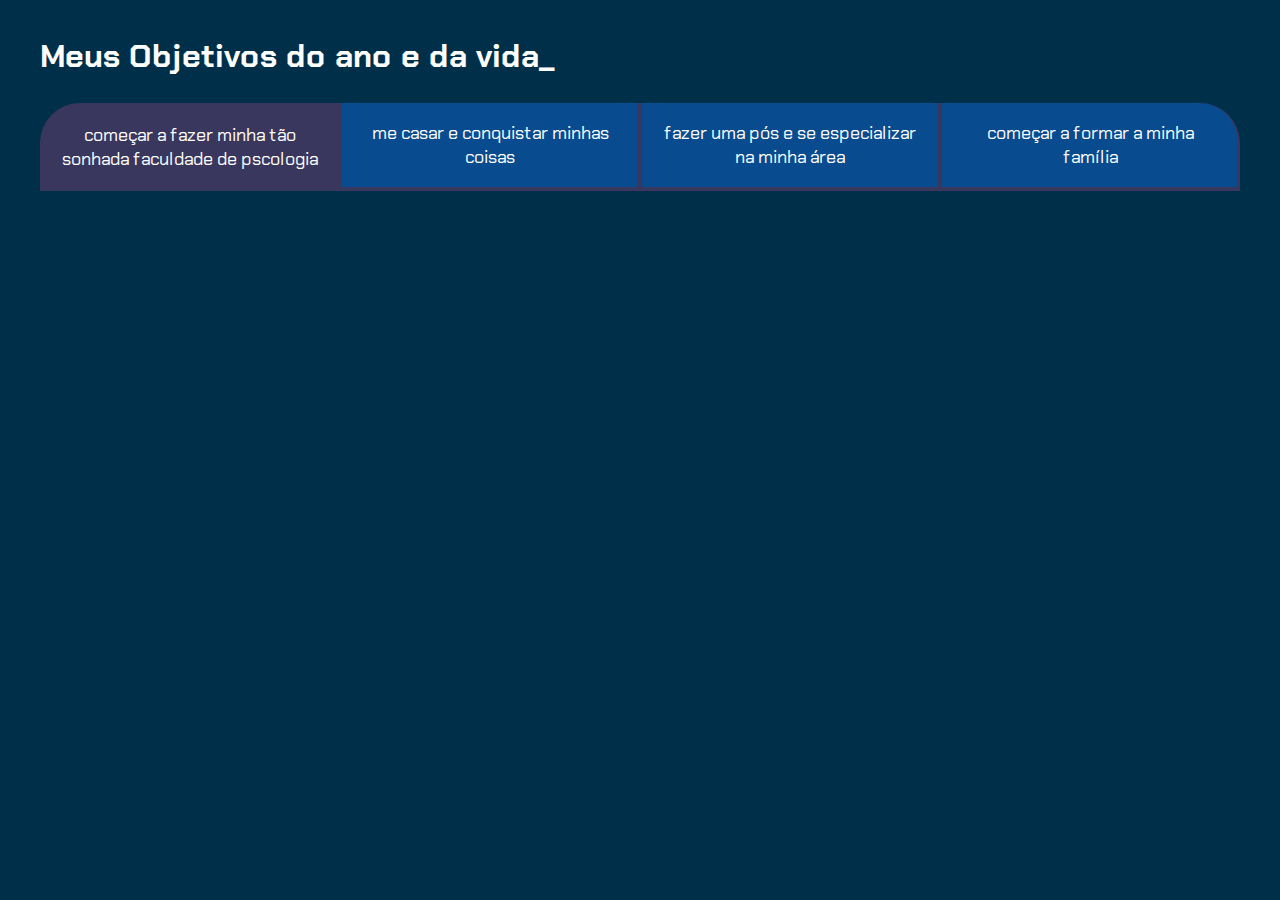
<file: index.html>
<!DOCTYPE html>
<html lang="pt-br">

<head>
    <meta charset="UTF-8">
    <meta name="viewport" content="width=device-width, initial-scale=1.0">
    <title>Meus objetivos do ano e da vida</title>
    <link rel="stylesheet" href="style.css">
</head>

<body>
    <section class="conteudo-principal">
        <h2 class="titulo-principal">Meus Objetivos do ano e da vida<span>_</span></h2>
        <div class="botoes">
            <button class="botao ativo">começar a fazer minha tão sonhada faculdade de pscologia</button>
            <button class="botao">me casar e conquistar minhas coisas</button>
            <button class="botao">fazer uma pós e se especializar na minha área</button>
            <button class="botao">começar a formar a minha família</button>
        </div>
    </section>
</body>

</html>
</file>
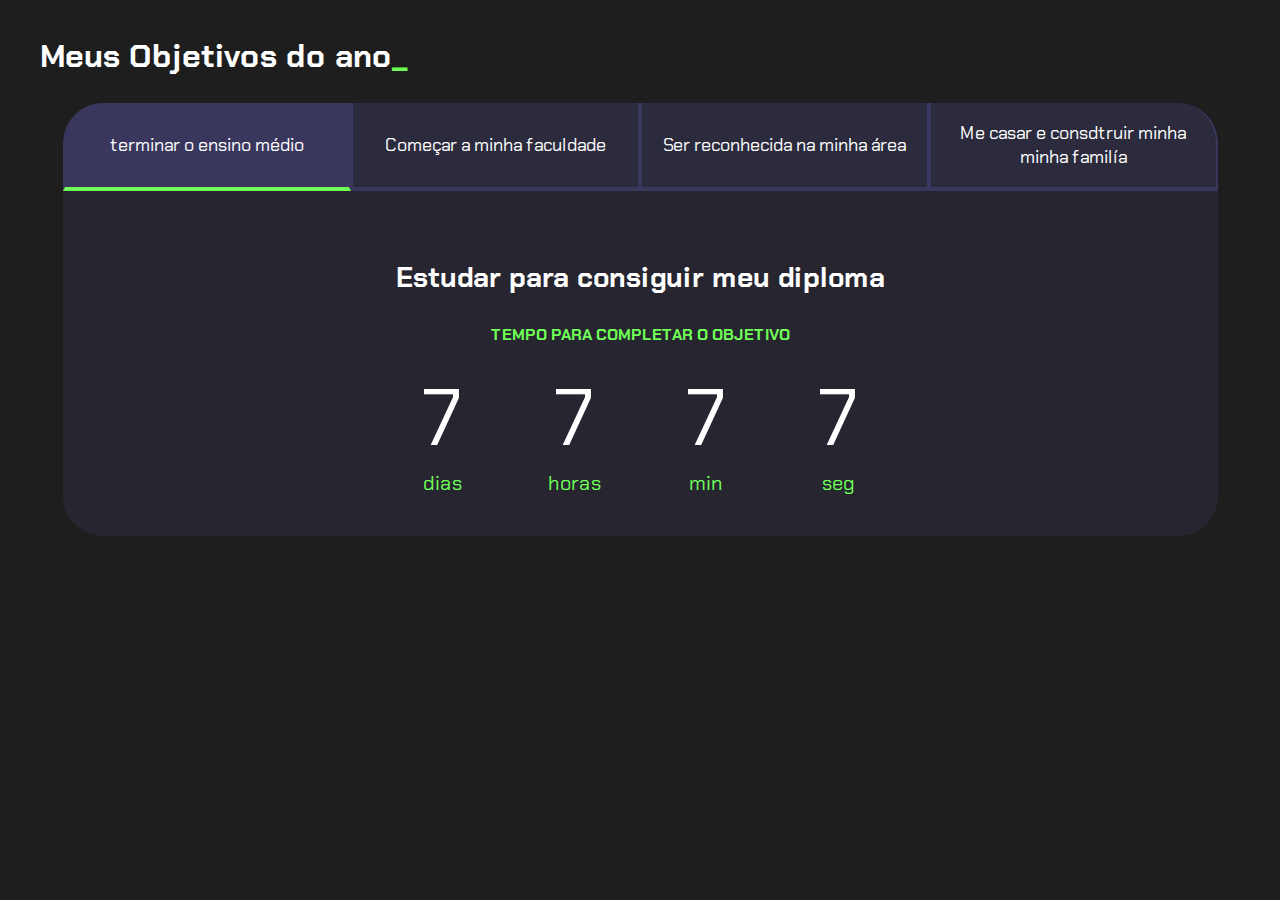
<file: CARALHO DE PASTA/index.html>
<!DOCTYPE html>
<html lang="pt-br">

<head>
    <meta charset="UTF-8">
    <meta name="viewport" content="width=device-width, initial-scale=1.0">
    <title>Meus objetivos do ano</title>
    <link rel="stylesheet" href="style.css">
</head>

<body>
    <section class="conteudo-principal">
        <h2 class="titulo-principal">Meus Objetivos do ano<span>_</span></h2>
        <div class="conteudo">
            <div class="botoes">
                <button class="botao ativo">terminar o ensino médio</button>
                <button class="botao">Começar a minha faculdade</button>
                <button class="botao">Ser reconhecida na minha área</button>
                <button class="botao">Me casar e consdtruir minha minha familía</button>
            </div>
            <div class="abas-textos">
                <div class="aba-conteudo ativo">
                    <h3 class="aba-conteudo-titulo-principal">Estudar para consiguir meu diploma</h3>
                    <h4 class="aba-conteudo-titulo-secundario">Tempo para completar o objetivo</h4>
                    <div class="contador">
                        <div class="contador-digito">
                            <p class="contador-digito-numero">7</p>
                            <p class="contador-digito-texto">dias</p>
                        </div>
                        <div class="contador-digito">
                            <p class="contador-digito-numero">7</p>
                            <p class="contador-digito-texto">horas</p>
                        </div>
                        <div class="contador-digito">
                            <p class="contador-digito-numero">7</p>
                            <p class="contador-digito-texto">min</p>
                        </div>
                        <div class="contador-digito">
                            <p class="contador-digito-numero">7</p>
                            <p class="contador-digito-texto">seg</p>
                        </div>
                    </div>
                </div>
                <div class="aba-conteudo">
                    <h3 class="aba-conteudo-titulo-principal">Criar 5 projetos em Javascript</h3>
                    <h4 class="aba-conteudo-titulo-secundario">Tempo para completar o objetivo</h4>
                    <div class="contador"></div>
                </div>
                <div class="aba-conteudo">
                    <h3 class="aba-conteudo-titulo-principal">Criar um portfolio com os meus 3 melhores projetos</h3>
                    <h4 class="aba-conteudo-titulo-secundario">Tempo para completar o objetivo</h4>
                    <div class="contador"></div>
                </div>
                <div class="aba-conteudo">
                    <h3 class="aba-conteudo-titulo-principal">Atualizar meu curriculo com os certificados da Alura</h3>
                    <h4 class="aba-conteudo-titulo-secundario">Tempo para completar o objetivo</h4>
                    <div class="contador"></div>
                </div>
            </div>
        </div>
    </section>
    <script src="main.js"></script>
</body>

</html>
</file>
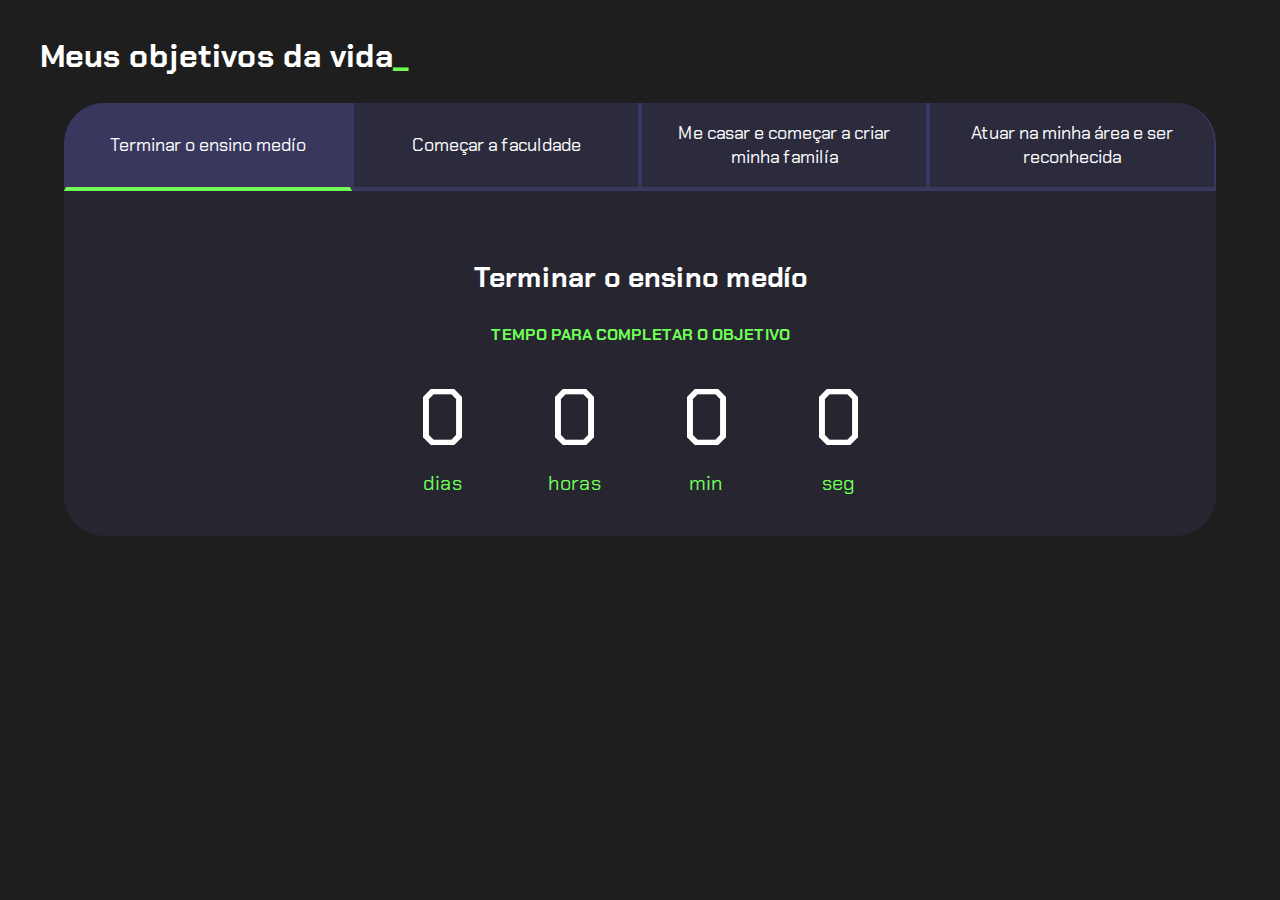
<file: projeto-de-vida-main/CARALHO DE PASTA/index.html>
<!DOCTYPE html>
<html lang="pt-br">

<head>
    <meta charset="UTF-8">
    <meta name="viewport" content="width=device-width, initial-scale=1.0">
    <title>Meus objetivos do ano</title>
    <link rel="stylesheet" href="style.css">
</head>

<body>
    <section class="conteudo-principal">
        <h2 class="titulo-principal">Meus objetivos da vida<span>_</span></h2>
        <div class="conteudo">
            <div class="botoes">
                <button class="botao ativo">Terminar o ensino medío</button>
                <button class="botao">Começar a faculdade</button>
                <button class="botao">Me casar e começar a criar minha familía</button>
                <button class="botao">Atuar na minha área e ser reconhecida</button>
            </div>
            <div class="abas-textos">
                <div class="aba-conteudo ativo">
                    <h3 class="aba-conteudo-titulo-principal">Terminar o ensino medío</h3>
                    <h4 class="aba-conteudo-titulo-secundario">Tempo para completar o objetivo</h4>
                    <div class="contador">
                        <div class="contador-digito">
                            <p class="contador-digito-numero" id="dias0"></p>
                            <p class="contador-digito-texto">dias</p>
                        </div>
                        <div class="contador-digito">
                            <p class="contador-digito-numero" id="horas0"></p>
                            <p class="contador-digito-texto">horas</p>
                        </div>
                        <div class="contador-digito">
                            <p class="contador-digito-numero" id="min0"></p>
                            <p class="contador-digito-texto">min</p>
                        </div>
                        <div class="contador-digito">
                            <p class="contador-digito-numero" id="seg0"></p>
                            <p class="contador-digito-texto">seg</p>
                        </div>
                    </div>
                </div>
                <div class="aba-conteudo">
                    <h3 class="aba-conteudo-titulo-principal">Começar a faculdade</h3>
                    <h4 class="aba-conteudo-titulo-secundario">Tempo para completar o objetivo</h4>
                    <div class="contador">
                        <div class="contador-digito">
                            <p class="contador-digito-numero" id="dias1"></p>
                            <p class="contador-digito-texto">dias</p>
                        </div>
                        <div class="contador-digito">
                            <p class="contador-digito-numero" id="horas1"></p>
                            <p class="contador-digito-texto">horas</p>
                        </div>
                </div>
                <div class="aba-conteudo">
                    <h3 class="aba-conteudo-titulo-principal">Me casar e começar a criar minha familía</h3>
                    <h4 class="aba-conteudo-titulo-secundario">Tempo para completar o objetivo</h4>
                    <div class="contador">
                        <div class="contador-digito">
                            <p class="contador-digito-numero" id="dias2"></p>
                            <p class="contador-digito-texto">dias</p>
                        </div>
                        <div class="contador-digito">
                            <p class="contador-digito-numero" id="horas2"></p>
                            <p class="contador-digito-texto">horas</p>
                        </div>
                        <div class="contador-digito">
                            <p class="contador-digito-numero" id="min2"></p>
                            <p class="contador-digito-texto">min</p>
                        </div>
                        <div class="contador-digito">
                            <p class="contador-digito-numero" id="seg2"></p>
                            <p class="contador-digito-texto">seg</p>
                        </div>
                 </div>
                </div>
                <div class="aba-conteudo">
                    <h3 class="aba-conteudo-titulo-principal">Atuar na minha área e ser reconhecida</h3>
                    <h4 class="aba-conteudo-titulo-secundario">Tempo para completar o objetivo</h4>
                    <div class="contador">
                        <div class="contador-digito">
                            <p class="contador-digito-numero" id="dias3"></p>
                            <p class="contador-digito-texto">dias</p>
                        </div>
                        <div class="contador-digito">
                            <p class="contador-digito-numero" id="horas3"></p>
                            <p class="contador-digito-texto">horas</p>
                        </div>
                        <div class="contador-digito">
                            <p class="contador-digito-numero" id="min3"></p>
                            <p class="contador-digito-texto">min</p>
                        </div>
                        <div class="contador-digito">
                            <p class="contador-digito-numero" id="seg3"></p>
                            <p class="contador-digito-texto">seg</p>
                        </div>
                    </div>
                </div>
            </div>
        </div>
    </section>
    <script src="main.js"></script>
</body>

</html>
</file>
<file: style.css>
@import url('https://fonts.googleapis.com/css2?family=Chakra+Petch:wght@400;700&display=swap');

  :root {
    --cor-de-fundo: #003049;
    --branco: #FFFFFF;
    --botao-ativo: #3A375E;
    --botao-inativo: rgba(16, 101, 212, 0.5);
}

body {
    background-color: var(--cor-de-fundo);
    color: var(--branco);
    font-family: 'Chakra Petch', sans-serif;
}


.conteudo-principal {
    display: flex;
    flex-direction: column;
    justify-content: center;
    align-items: center;
    max-width: 1200px;
    width: 100%;
    margin: 0 auto;
}

.titulo-principal {
    text-align: left;
    width: 100%;
    font-size: 32px;
}

.titulo-principal span {
    color: var(--verde);
}


.botao {
    font-family: 'Chakra Petch', sans-serif;
    background-color: var(--botao-inativo);
    color: var(--branco);
    display: flex;
    justify-content: center;
    padding: 1em;
    font-size: 18px;
    align-items: center;
    width: 100%;
    border-bottom: 4px solid var(--botao-ativo);
    border-left: 2px solid var(--botao-ativo);
    border-right: 2px solid var(--botao-ativo);
    border-top: none;
}

.botao:first-child {
    border-radius: 40px 40px 0 0;
}

.botoes {
    display: block;
}

.botao.ativo {
    background-color: var(--botao-ativo);
    border-bottom: 4px solid var(--verde);
}

.abas-textos {
    background-color: var(--texto-fundo);
    padding: 40px;
    border-radius: 0 0 40px 40px;
}

.aba-conteudo.ativo {
    display: block;
}

.aba-conteudo {
    display: none;
}

.aba-conteudo-titulo-principal {
    font-size: 28px;
    text-align: center;
}

.aba-conteudo-titulo-secundario {
    text-align: center;
    color: var(--verde);
    text-transform: uppercase;
}

.contador {
    display: flex;
    justify-content: center;
    flex-wrap: wrap;
}

.contador-digito {
    padding: 0 16px;
    text-align: center;
    min-width: 100px;
}

.contador-digito-numero {
    font-size: 80px;
    margin: 0;

}

.contador-digito-texto {
    color: var(--verde);
    font-size: 20px;
    margin: 0;

}

@media screen and (min-width: 768px) {
    .botoes {
        display: flex;
    }

    .botao:first-child {
        border-radius: 40px 0 0 0;
    }

    .botao:last-child {
        border-radius: 0 40px 0 0;
    }
}

.ativo {
  background-color: var(--botao-ativo);
  border-bottom: 4px solid var(--verde);
}
</file>
<file: CARALHO DE PASTA/style.css>
@import url('https://fonts.googleapis.com/css2?family=Chakra+Petch:wght@400;700&display=swap');

:root {
    --cor-de-fundo: #1E1E1E;
    --verde: #6FFF57;
    --branco: #FFFFFF;
    --botao-ativo: #3A375E;
    --botao-inativo: rgba(58, 55, 94, 0.5);
    --texto-fundo: rgba(58, 55, 94, 0.3);
}

body {
    background-color: var(--cor-de-fundo);
    color: var(--branco);
    font-family: 'Chakra Petch', sans-serif;
}


.conteudo-principal {
    display: flex;
    flex-direction: column;
    justify-content: center;
    align-items: center;
    max-width: 1200px;
    width: 100%;
    margin: 0 auto;
}

.titulo-principal {
    text-align: left;
    width: 100%;
    font-size: 32px;
}

.titulo-principal span {
    color: var(--verde);
}


.botao {
    font-family: 'Chakra Petch', sans-serif;
    background-color: var(--botao-inativo);
    color: var(--branco);
    display: flex;
    justify-content: center;
    padding: 1em;
    font-size: 18px;
    align-items: center;
    width: 100%;
    border-bottom: 4px solid var(--botao-ativo);
    border-left: 2px solid var(--botao-ativo);
    border-right: 2px solid var(--botao-ativo);
    border-top: none;
}

.botao:first-child {
    border-radius: 40px 40px 0 0;
}

.botoes {
    display: block;
}

.botao.ativo {
    background-color: var(--botao-ativo);
    border-bottom: 4px solid var(--verde);
}

.abas-textos {
    background-color: var(--texto-fundo);
    padding: 40px;
    border-radius: 0 0 40px 40px;
}

.aba-conteudo.ativo {
    display: block;
}

.aba-conteudo {
    display: none;
}

.aba-conteudo-titulo-principal {
    font-size: 28px;
    text-align: center;
}

.aba-conteudo-titulo-secundario {
    text-align: center;
    color: var(--verde);
    text-transform: uppercase;
}

.contador {
    display: flex;
    justify-content: center;
    flex-wrap: wrap;
}

.contador-digito {
    padding: 0 16px;
    text-align: center;
    min-width: 100px;
}

.contador-digito-numero {
    font-size: 80px;
    margin: 0;

}

.contador-digito-texto {
    color: var(--verde);
    font-size: 20px;
    margin: 0;

}

@media screen and (min-width: 768px) {
    .botoes {
        display: flex;
    }

    .botao:first-child {
        border-radius: 40px 0 0 0;
    }

    .botao:last-child {
        border-radius: 0 40px 0 0;
    }
}
</file>
<file: projeto-de-vida-main/CARALHO DE PASTA/style.css>
@import url('https://fonts.googleapis.com/css2?family=Chakra+Petch:wght@400;700&display=swap');

:root {
    --cor-de-fundo: #1E1E1E;
    --verde: #6FFF57;
    --branco: #FFFFFF;
    --botao-ativo: #3A375E;
    --botao-inativo: rgba(58, 55, 94, 0.5);
    --texto-fundo: rgba(58, 55, 94, 0.3);
}

body {
    background-color: var(--cor-de-fundo);
    color: var(--branco);
    font-family: 'Chakra Petch', sans-serif;
}


.conteudo-principal {
    display: flex;
    flex-direction: column;
    justify-content: center;
    align-items: center;
    max-width: 1200px;
    width: 100%;
    margin: 0 auto;
}

.titulo-principal {
    text-align: left;
    width: 100%;
    font-size: 32px;
}

.titulo-principal span {
    color: var(--verde);
}


.botao {
    font-family: 'Chakra Petch', sans-serif;
    background-color: var(--botao-inativo);
    color: var(--branco);
    display: flex;
    justify-content: center;
    padding: 1em;
    font-size: 18px;
    align-items: center;
    width: 100%;
    border-bottom: 4px solid var(--botao-ativo);
    border-left: 2px solid var(--botao-ativo);
    border-right: 2px solid var(--botao-ativo);
    border-top: none;
}

.botao:first-child {
    border-radius: 40px 40px 0 0;
}

.botoes {
    display: block;
}

.botao.ativo {
    background-color: var(--botao-ativo);
    border-bottom: 4px solid var(--verde);
}

.abas-textos {
    background-color: var(--texto-fundo);
    padding: 40px;
    border-radius: 0 0 40px 40px;
}

.aba-conteudo.ativo {
    display: block;
}

.aba-conteudo {
    display: none;
}

.aba-conteudo-titulo-principal {
    font-size: 28px;
    text-align: center;
}

.aba-conteudo-titulo-secundario {
    text-align: center;
    color: var(--verde);
    text-transform: uppercase;
}

.contador {
    display: flex;
    justify-content: center;
    flex-wrap: wrap;
}

.contador-digito {
    padding: 0 16px;
    text-align: center;
    min-width: 100px;
}

.contador-digito-numero {
    font-size: 80px;
    margin: 0;

}

.contador-digito-texto {
    color: var(--verde);
    font-size: 20px;
    margin: 0;

}

@media screen and (min-width: 768px) {
    .botoes {
        display: flex;
    }

    .botao:first-child {
        border-radius: 40px 0 0 0;
    }

    .botao:last-child {
        border-radius: 0 40px 0 0;
    }
}
</file>
